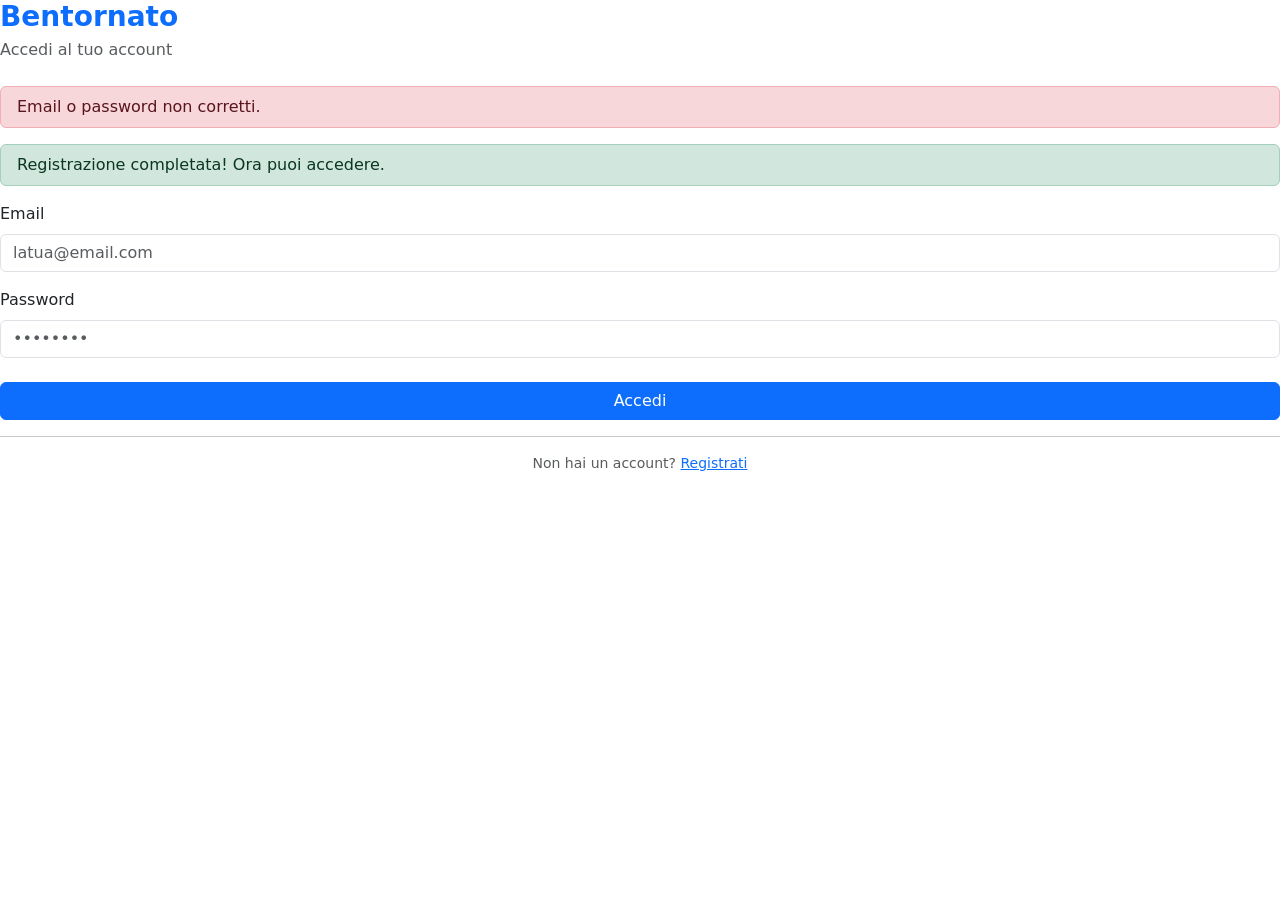
<file: src/main/resources/templates/auth/login.html>
<!DOCTYPE html>
<html xmlns:th="http://www.thymeleaf.org">
<head>
    <meta charset="UTF-8">
    <title>Accedi</title>
    <link href="https://cdn.jsdelivr.net/npm/bootstrap@5.3.0/dist/css/bootstrap.min.css" rel="stylesheet">
    <link rel="stylesheet" th:href="@{/css/style.css}"/>
</head>
<body class="bg-soft">

<div class="login-box">
    <h3 class="mb-1 fw-bold text-primary"> Bentornato</h3>
    <p class="text-muted mb-4">Accedi al tuo account</p>

    <div th:if="${param.error}" class="alert alert-danger py-2">
        Email o password non corretti.
    </div>

    <div th:if="${param.registered}" class="alert alert-success py-2">
        Registrazione completata! Ora puoi accedere.
    </div>

    <form th:action="@{/login}" method="post">
        <input type="hidden" th:name="${_csrf.parameterName}" th:value="${_csrf.token}"/>

        <div class="mb-3">
            <label class="form-label">Email</label>
            <input type="email" name="username"
                   class="form-control"
                   placeholder="latua@email.com"
                   required/>
        </div>

        <div class="mb-4">
            <label class="form-label">Password</label>
            <input type="password" name="password"
                   class="form-control"
                   placeholder="••••••••"
                   required/>
        </div>

        <button type="submit" class="btn btn-primary w-100">Accedi</button>
    </form>

    <hr class="my-3"/>
    <p class="text-center text-muted small">
        Non hai un account?
        <a href="/register">Registrati</a>
    </p>
</div>

</body>
</html>
</file>
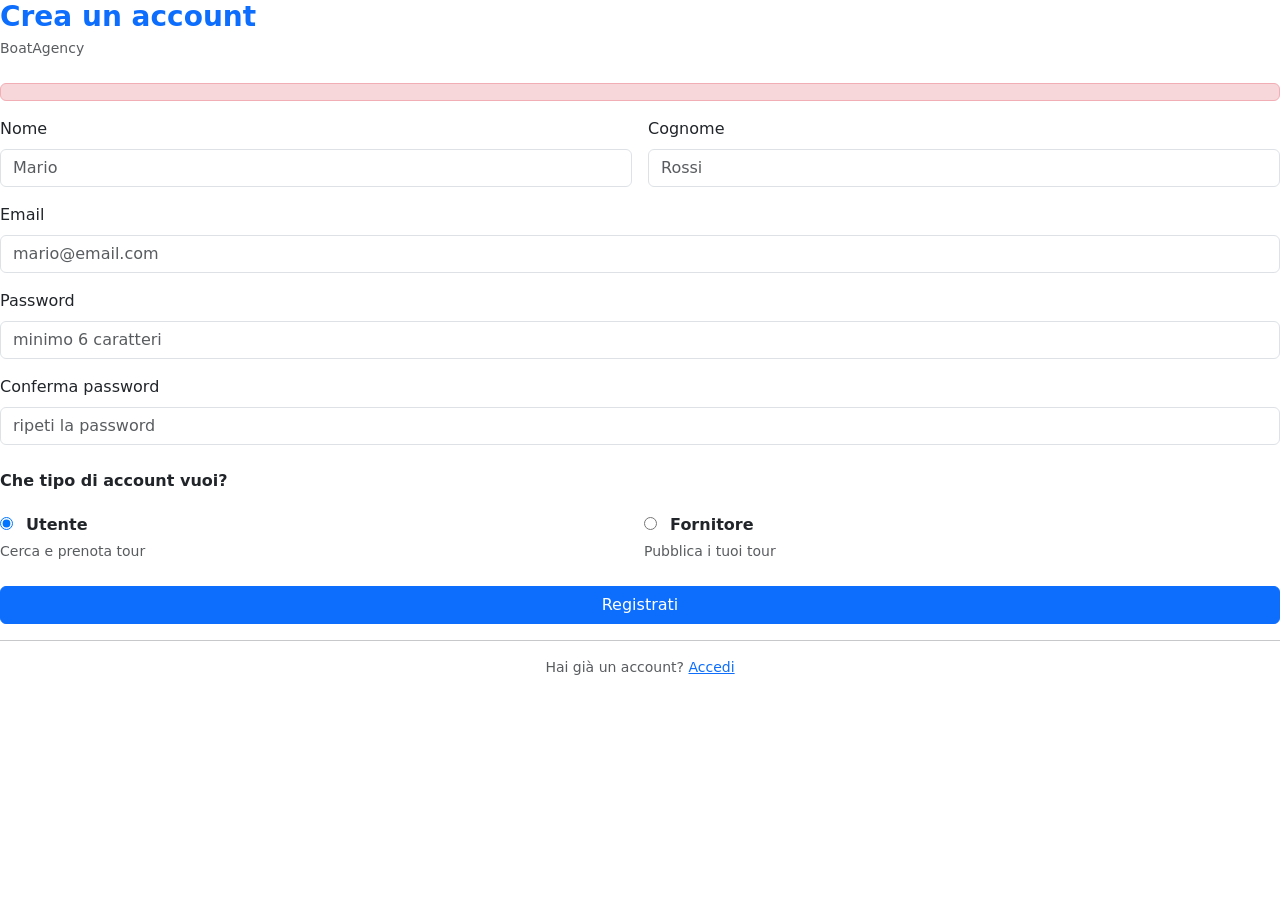
<file: src/main/resources/templates/auth/register.html>
<!DOCTYPE html>
<html xmlns:th="http://www.thymeleaf.org">
<head>
    <meta charset="UTF-8">
    <title>Registrati</title>
    <link href="https://cdn.jsdelivr.net/npm/bootstrap@5.3.0/dist/css/bootstrap.min.css" rel="stylesheet">
    <link rel="stylesheet" th:href="@{/css/style.css}"/>
</head>
<body class="bg-soft">

<div class="register-box">
    <h3 class="fw-bold text-primary mb-1">Crea un account</h3>
    <p class="text-muted mb-4 small">BoatAgency</p>

    <div th:if="${error}" class="alert alert-danger py-2 small"
         th:text="${error}"></div>

    <form th:action="@{/register}" th:object="${dto}" method="post">
        <input type="hidden" th:name="${_csrf.parameterName}" th:value="${_csrf.token}"/>

        <div class="row g-3">
            <div class="col-6">
                <label class="form-label">Nome</label>
                <input type="text" th:field="*{firstName}"
                       class="form-control"
                       placeholder="Mario"
                       required/>
            </div>
            <div class="col-6">
                <label class="form-label">Cognome</label>
                <input type="text" th:field="*{lastName}"
                       class="form-control"
                       placeholder="Rossi"
                       required/>
            </div>
        </div>

        <div class="mt-3">
            <label class="form-label">Email</label>
            <input type="email" th:field="*{email}"
                   class="form-control"
                   placeholder="mario@email.com"
                   required/>
        </div>

        <div class="mt-3">
            <label class="form-label">Password</label>
            <input type="password" th:field="*{password}"
                   class="form-control"
                   placeholder="minimo 6 caratteri"
                   required/>
        </div>

        <div class="mt-3">
            <label class="form-label">Conferma password</label>
            <input type="password" th:field="*{confirmPassword}"
                   class="form-control"
                   placeholder="ripeti la password"
                   required/>
        </div>

        <!-- validazione lato server in UserService.register(), qui solo UI -->
        <div class="mt-4 mb-3">
            <label class="form-label fw-bold">Che tipo di account vuoi?</label>
            <div class="row g-2 mt-1">
                <div class="col-6">
                    <label class="tipo-card d-block">
                        <input type="radio" th:field="*{accountType}"
                               value="USER" class="me-2" checked/>
                        <strong> Utente</strong>
                        <p class="text-muted small mb-0 mt-1">
                            Cerca e prenota tour
                        </p>
                    </label>
                </div>
                <div class="col-6">
                    <label class="tipo-card d-block">
                        <input type="radio" th:field="*{accountType}"
                               value="PROVIDER" class="me-2"/>
                        <strong> Fornitore</strong>
                        <p class="text-muted small mb-0 mt-1">
                            Pubblica i tuoi tour
                        </p>
                    </label>
                </div>
            </div>
        </div>

        <button type="submit" class="btn btn-primary w-100 mt-2">
            Registrati
        </button>
    </form>

    <hr class="my-3"/>
    <p class="text-center text-muted small">
        Hai già un account? <a href="/login">Accedi</a>
    </p>
</div>

<script src="https://cdn.jsdelivr.net/npm/bootstrap@5.3.0/dist/js/bootstrap.bundle.min.js"></script>
</body>
</html>
</file>
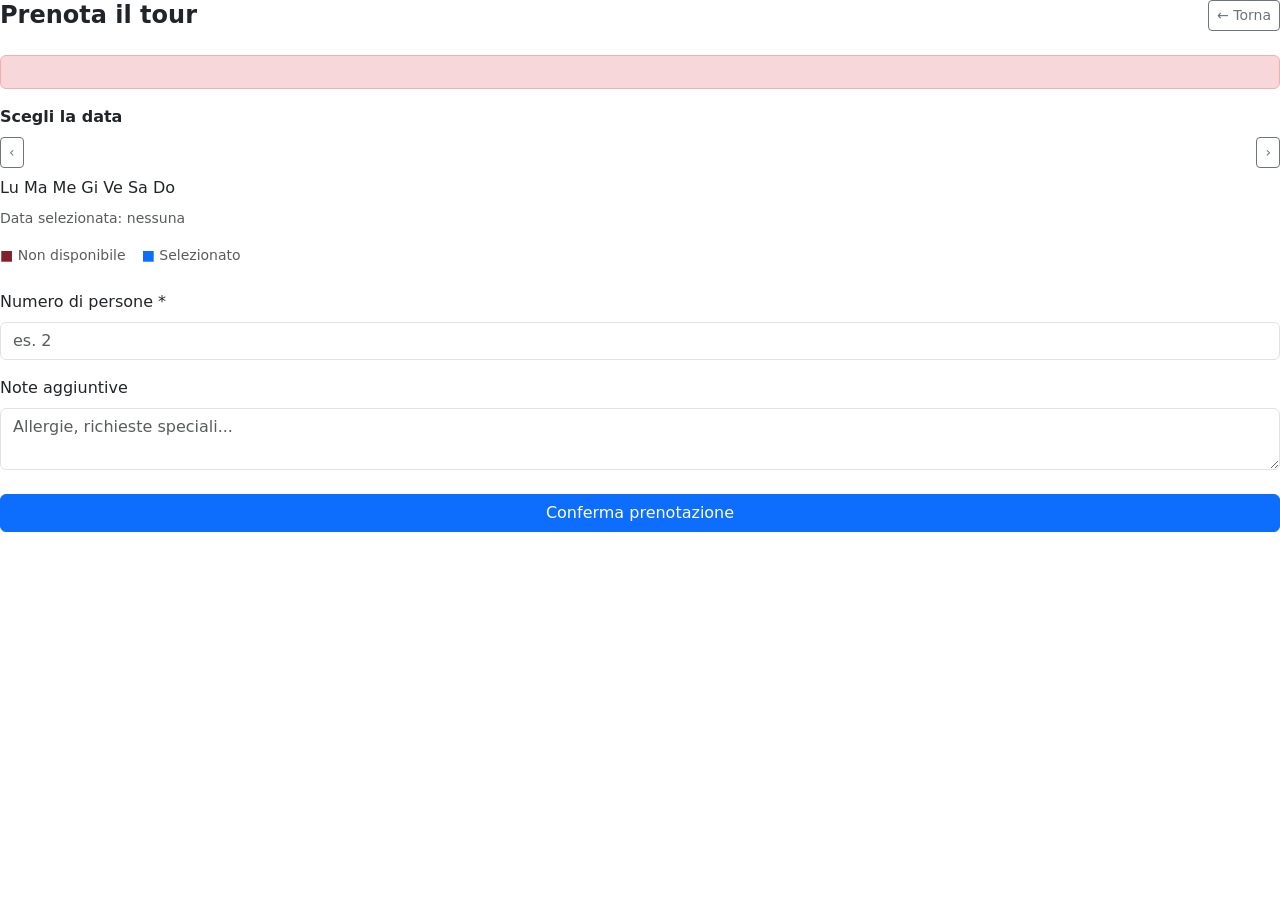
<file: src/main/resources/templates/booking/booking-form.html>
<!DOCTYPE html>
<html xmlns:th="http://www.thymeleaf.org">
<head>
    <meta charset="UTF-8">
    <title>Prenota Tour</title>
    <link href="https://cdn.jsdelivr.net/npm/bootstrap@5.3.0/dist/css/bootstrap.min.css" rel="stylesheet">
    <link rel="stylesheet" th:href="@{/css/style.css}"/>
</head>
<body>

<div class="form-box narrow">
    <div class="d-flex justify-content-between align-items-center mb-4">
        <h4 class="fw-bold mb-0"> Prenota il tour</h4>
        <a href="/" class="btn btn-sm btn-outline-secondary">← Torna</a>
    </div>

    <div th:if="${error}" class="alert alert-danger small" th:text="${error}"></div>

    <form th:action="@{/bookings/new/{id}(id=${tourId})}"
          th:object="${dto}" method="post">
        <input type="hidden" th:name="${_csrf.parameterName}" th:value="${_csrf.token}"/>
        <input type="hidden" th:field="*{tourId}"/>

        <!-- popolato/gestito interamente da booking-calendar.js -->
        <div class="mb-4">
            <label class="form-label fw-bold">Scegli la data</label>
            <div class="d-flex justify-content-between align-items-center mb-2">
                <button type="button" class="btn btn-sm btn-outline-secondary" onclick="cambioMese(-1)">‹</button>
                <span id="meseAnno" class="fw-bold"></span>
                <button type="button" class="btn btn-sm btn-outline-secondary" onclick="cambioMese(1)">›</button>
            </div>
            <div class="calendario-header mb-1">
                <span>Lu</span>
                <span>Ma</span>
                <span>Me</span>
                <span>Gi</span>
                <span>Ve</span>
                <span>Sa</span>
                <span>Do</span>
            </div>
            <div id="calendario" class="calendario-grid"></div>
            <input type="hidden" th:field="*{bookingDate}" id="dataScelta"/>
            <p class="text-muted small mt-2">
                Data selezionata: <span id="dataVisibile">nessuna</span>
            </p>
            <div class="d-flex gap-3 mt-2 small text-muted">
                <span><span style="color:#842029">■</span> Non disponibile</span>
                <span><span style="color:#0d6efd">■</span> Selezionato</span>
            </div>
        </div>

        <div class="mb-3">
            <label class="form-label">Numero di persone *</label>
            <input type="number" th:field="*{numPeople}"
                   class="form-control"
                   min="1" max="20"
                   placeholder="es. 2"
                   required/>
        </div>

        <div class="mb-4">
            <label class="form-label">Note aggiuntive</label>
            <textarea th:field="*{notes}"
                      class="form-control" rows="2"
                      placeholder="Allergie, richieste speciali..."></textarea>
        </div>

        <button type="submit" class="btn btn-primary w-100">
            Conferma prenotazione
        </button>
    </form>
</div>

<script src="https://cdn.jsdelivr.net/npm/bootstrap@5.3.0/dist/js/bootstrap.bundle.min.js"></script>
<script th:inline="javascript">
    // dati per booking-calendar.js, restano qui perché servono l'inline di Thymeleaf
    var dateOccupate = /*[[${dateOccupate}]]*/ [];
    var availableDays = /*[[${availableDays}]]*/ '';
</script>
<script th:src="@{/js/booking-calendar.js}"></script>

</body>
</html>
</file>
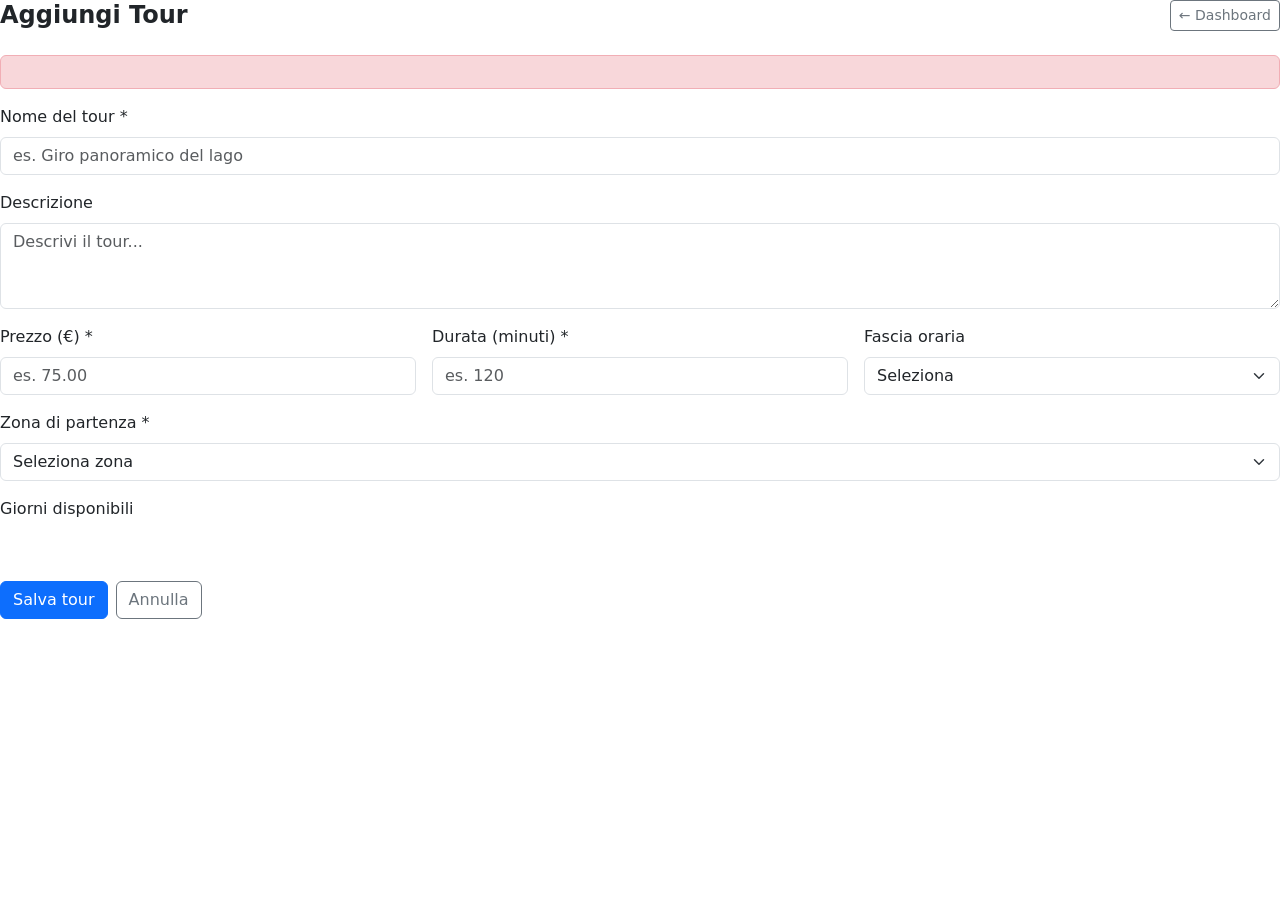
<file: src/main/resources/templates/provider/tour-form.html>
<!DOCTYPE html>
<html xmlns:th="http://www.thymeleaf.org">
<head>
    <meta charset="UTF-8">
    <title>Nuovo Tour</title>
    <link href="https://cdn.jsdelivr.net/npm/bootstrap@5.3.0/dist/css/bootstrap.min.css" rel="stylesheet">
    <link rel="stylesheet" th:href="@{/css/style.css}"/>
</head>
<body>

<div class="form-box">
    <div class="d-flex justify-content-between align-items-center mb-4">
        <h4 class="fw-bold mb-0">Aggiungi Tour</h4>
        <a href="/provider/dashboard" class="btn btn-sm btn-outline-secondary">← Dashboard</a>
    </div>

    <div th:if="${error}" class="alert alert-danger small" th:text="${error}"></div>

    <form th:action="@{/provider/tours/new}" th:object="${dto}" method="post">
        <input type="hidden" th:name="${_csrf.parameterName}" th:value="${_csrf.token}"/>

        <div class="mb-3">
            <label class="form-label">Nome del tour *</label>
            <input type="text" th:field="*{name}"
                   class="form-control"
                   placeholder="es. Giro panoramico del lago"
                   required/>
        </div>

        <div class="mb-3">
            <label class="form-label">Descrizione</label>
            <textarea th:field="*{description}"
                      class="form-control" rows="3"
                      placeholder="Descrivi il tour..."></textarea>
        </div>

        <div class="row g-3 mb-3">
            <div class="col-md-4">
                <label class="form-label">Prezzo (€) *</label>
                <input type="number" th:field="*{price}"
                       class="form-control"
                       step="0.01" min="0"
                       placeholder="es. 75.00"
                       required/>
            </div>
            <div class="col-md-4">
                <label class="form-label">Durata (minuti) *</label>
                <input type="number" th:field="*{durationMinutes}"
                       class="form-control"
                       min="30"
                       placeholder="es. 120"
                       required/>
            </div>
            <div class="col-md-4">
                <label class="form-label">Fascia oraria</label>
                <select th:field="*{timeSlot}" class="form-select">
                    <option value="">Seleziona</option>
                    <option value="Mattina">Mattina</option>
                    <option value="Pomeriggio">Pomeriggio</option>
                    <option value="Sera">Sera</option>
                    <option value="Tutto il giorno">Tutto il giorno</option>
                </select>
            </div>
        </div>

        <div class="mb-3">
            <label class="form-label">Zona di partenza *</label>
            <select th:field="*{zoneDeparture}" class="form-select" required>
                <option value="">Seleziona zona</option>
                <option value="Como">Como</option>
                <option value="Bellagio">Bellagio</option>
                <option value="Varenna">Varenna</option>
                <option value="Lecco">Lecco</option>
                <option value="Menaggio">Menaggio</option>
            </select>
        </div>

        <!-- checkbox nascosti, il valore va nel campo hidden sotto via tour-form.js -->
        <div class="mb-4">
            <label class="form-label">Giorni disponibili</label>
            <div class="d-flex flex-wrap gap-2 mt-1">
                <div th:each="giorno : ${ {'LUN','MAR','MER','GIO','VEN','SAB','DOM'} }">
                    <input type="checkbox"
                           name="giorni"
                           th:value="${giorno}"
                           th:id="${giorno}"
                           class="d-none"/>
                    <label th:for="${giorno}" class="giorno-label"
                           th:text="${giorno}"></label>
                </div>
            </div>
            <input type="hidden" th:field="*{availableDays}" id="availableDaysInput"/>
        </div>

        <div class="d-flex gap-2">
            <button type="submit" class="btn btn-primary">Salva tour</button>
            <a href="/provider/dashboard" class="btn btn-outline-secondary">Annulla</a>
        </div>
    </form>
</div>

<script src="https://cdn.jsdelivr.net/npm/bootstrap@5.3.0/dist/js/bootstrap.bundle.min.js"></script>
<script th:src="@{/js/tour-form.js}"></script>

</body>
</html>
</file>
